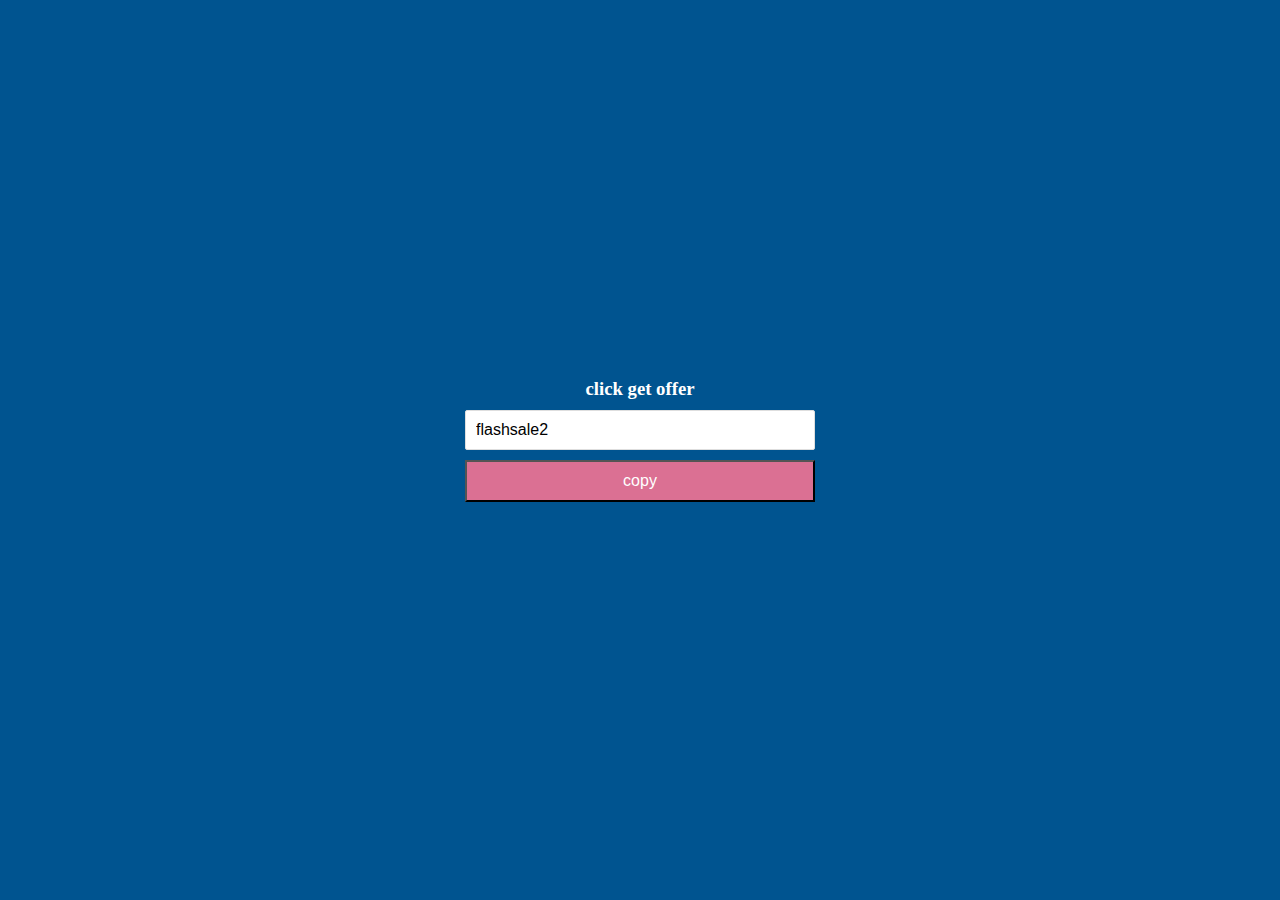
<file: ClicktoCopy/index.html>
<!DOCTYPE html>
<html lang="en">
<head>
    <meta charset="UTF-8">
    <meta http-equiv="X-UA-Compatible" content="IE=edge">
    <meta name="viewport" content="width=device-width, initial-scale=1.0">
    <title>click to copy</title>
    <link rel="stylesheet" href="style.css">
</head>
<body>
    <div class = "container">
        <h3>click get offer</h3>
        <input type="text" class="coupon" value="flashsale2"/>
        <button class = "btn">copy</button>
    </div>
    <script src="app.js"></script>
</body>
</html>
</file>
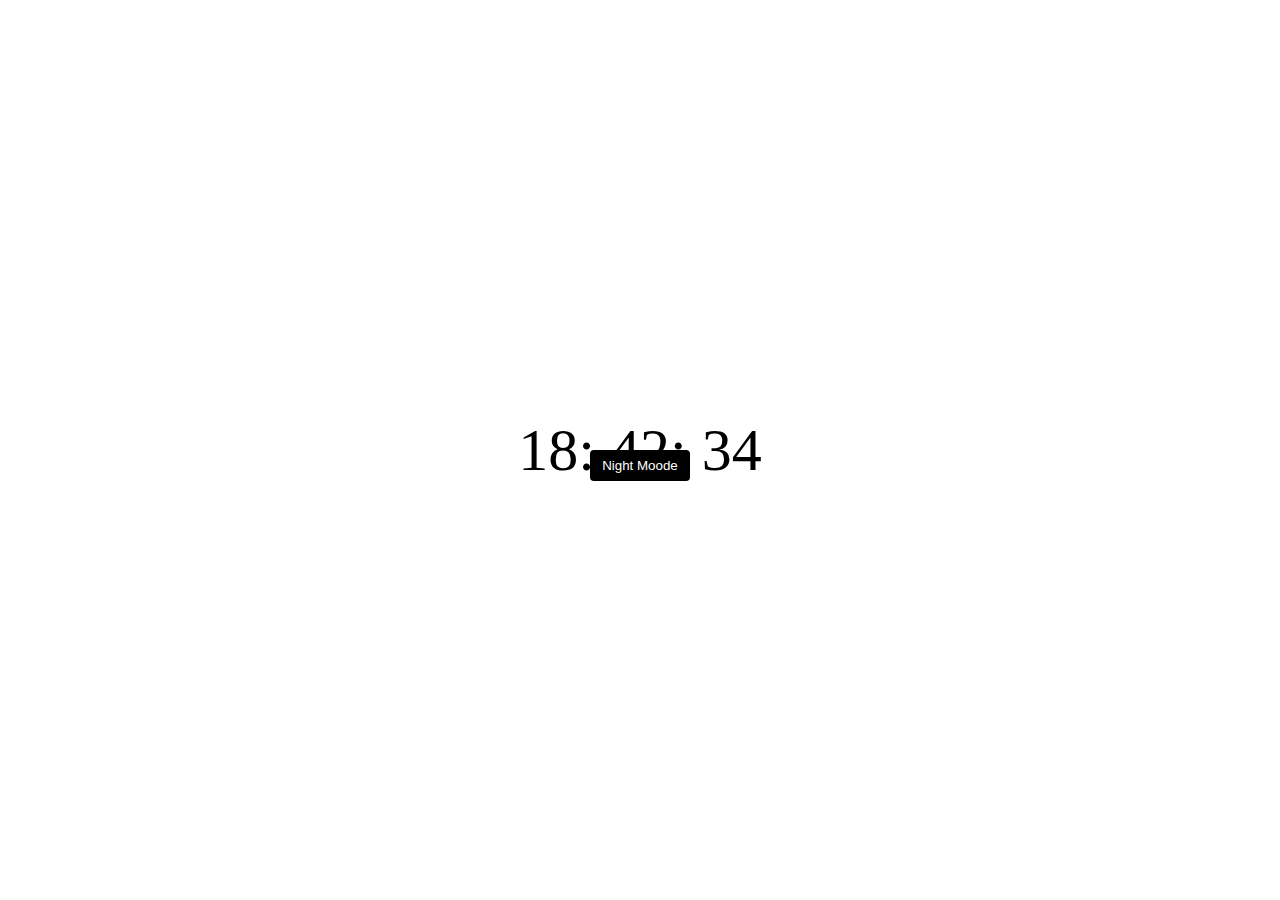
<file: ClockLightDarkMode/index.html>
<!DOCTYPE html>
<html lang="en">
<head>
    <meta charset="UTF-8">
    <meta http-equiv="X-UA-Compatible" content="IE=edge">
    <meta name="viewport" content="width=device-width, initial-scale=1.0">
    <title>clock</title>
    <link rel="stylesheet" href="style.css">
</head>
<body>
    <div class="container">
        <div class="time"> present</div>
    </div>
    <button class="toggle">Night Moode</button>
    <script  src="app.js"></script>
</body>
</html>
</file>
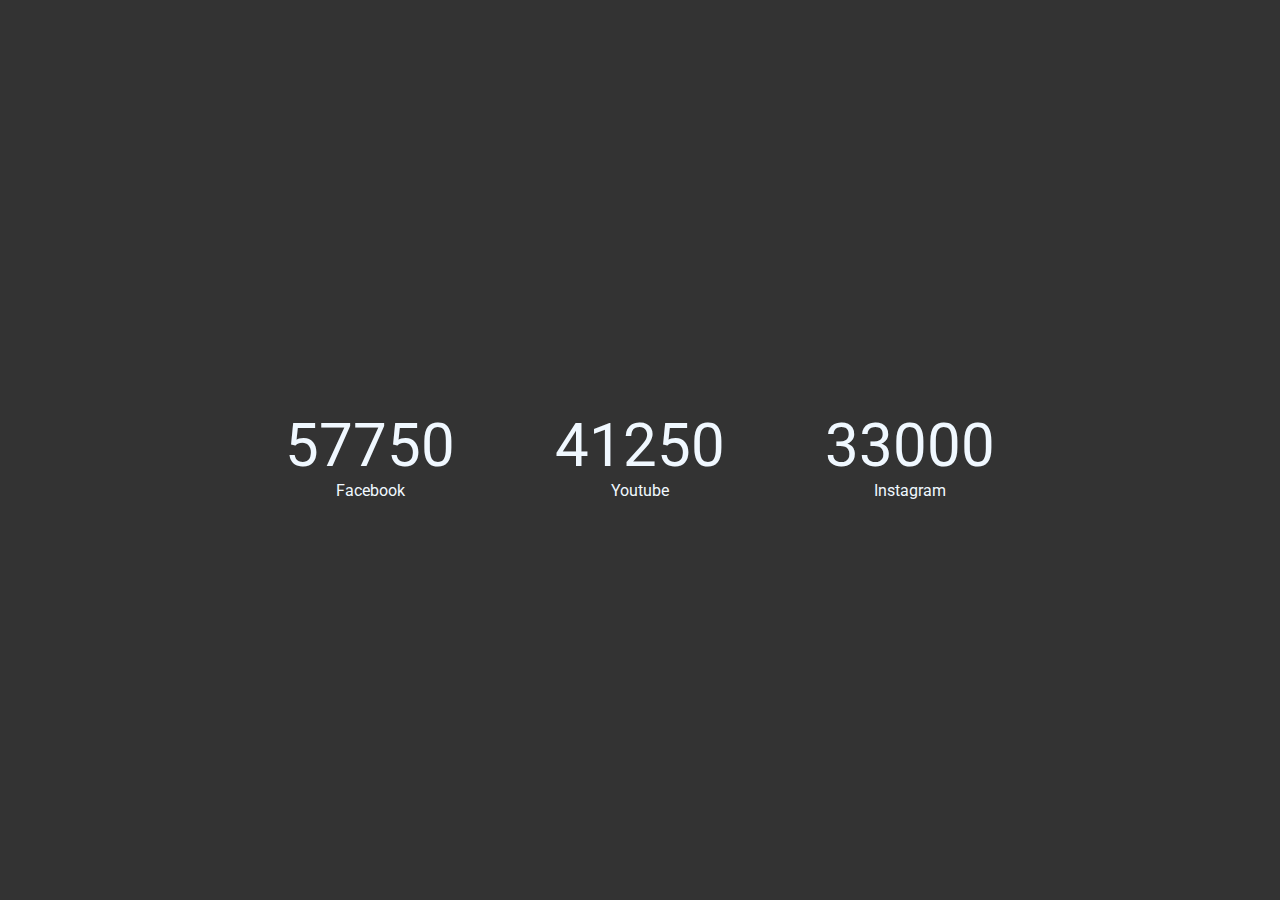
<file: IncrementCounter/index.html>
<!DOCTYPE html>
<html lang="en">
<head>
    <meta charset="UTF-8">
    <meta http-equiv="X-UA-Compatible" content="IE=edge">
    <meta name="viewport" content="width=device-width, initial-scale=1.0">
    <title>Increment Counter</title>
    <link rel="stylesheet" href="https://cdnjs.cloudflare.com/ajax/libs/font-awesome/6.1.1/css/all.min.css" integrity="sha512-KfkfwYDsLkIlwQp6LFnl8zNdLGxu9YAA1QvwINks4PhcElQSvqcyVLLD9aMhXd13uQjoXtEKNosOWaZqXgel0g==" crossorigin="anonymous" referrerpolicy="no-referrer" />
    <link rel="stylesheet" href="style.css">
</head>
<body>
    <div class="counter-container">
        <i class="fa-brands fa-facebook fa-3x"></i>
        <div class="counter" data-target="70000">0</div>
        <span>Facebook</span>
    </div>

    <div class="counter-container">
        <i class="fa-brands fa-youtube fa-3x" ></i>
        <div class="counter" data-target="50000">0</div>
        <span>Youtube</span>
    </div>

    <div class="counter-container">
        <i class="fa-brands fa-instagram fa-3x"></i>
        <div class="counter" data-target="40000">0</div>
        <span>Instagram</span>
    </div>
    <script src="app.js"> </script>
</body>
</html>
</file>
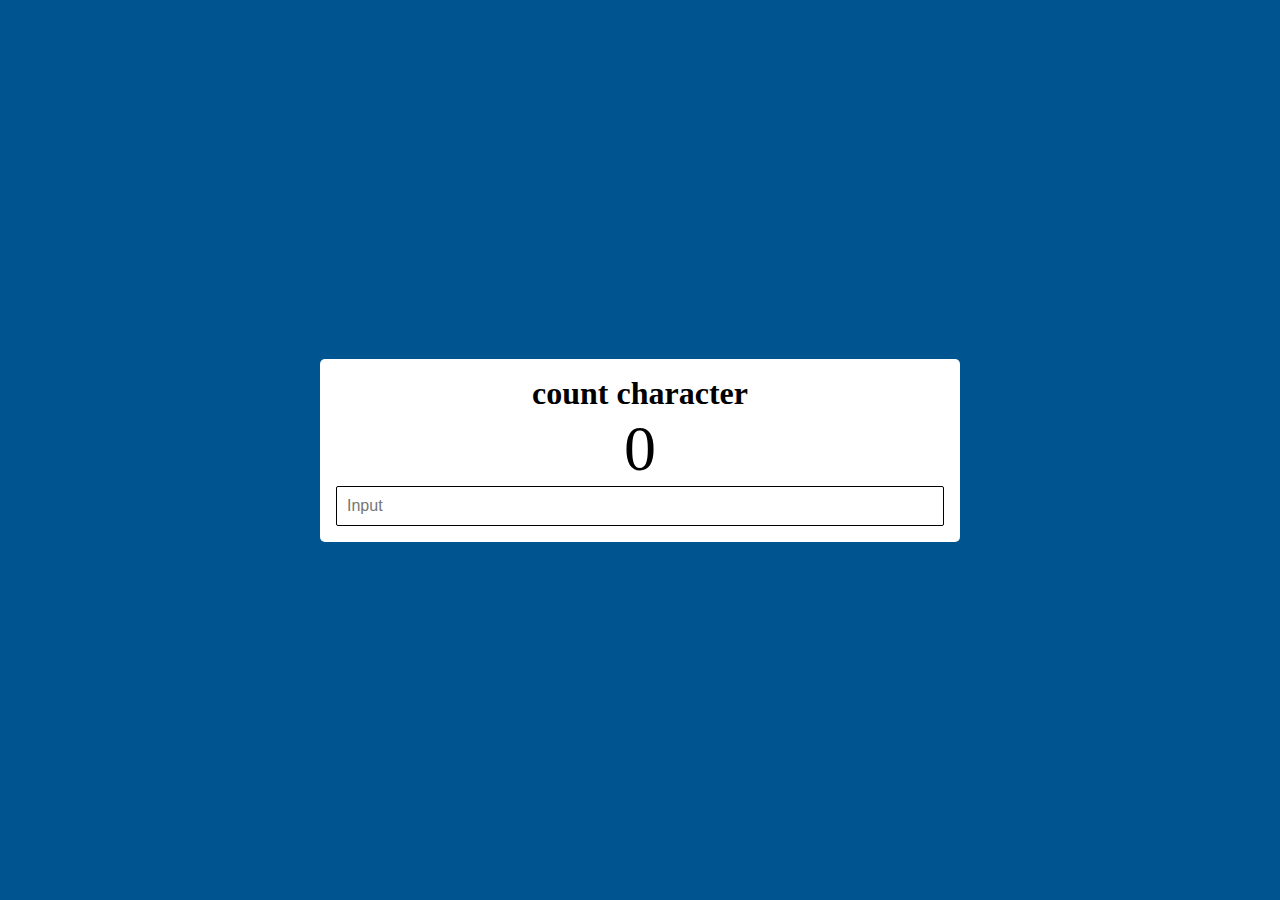
<file: InputCharacterCount/index.html>
<!DOCTYPE html>
<html lang="en">
<head>
    <meta charset="UTF-8">
    <meta http-equiv="X-UA-Compatible" content="IE=edge">
    <meta name="viewport" content="width=device-width, initial-scale=1.0">
    <title>InputCharacter</title>
    <link rel="stylesheet" href="style.css">
</head>
<body>
    <div class="container">
        <h1>count character</h1>
        <span class="count">0</span>
        <input type="text" placeholder="Input">
    </div>

    <script src="app.js"></script>
</body>
</html>
</file>
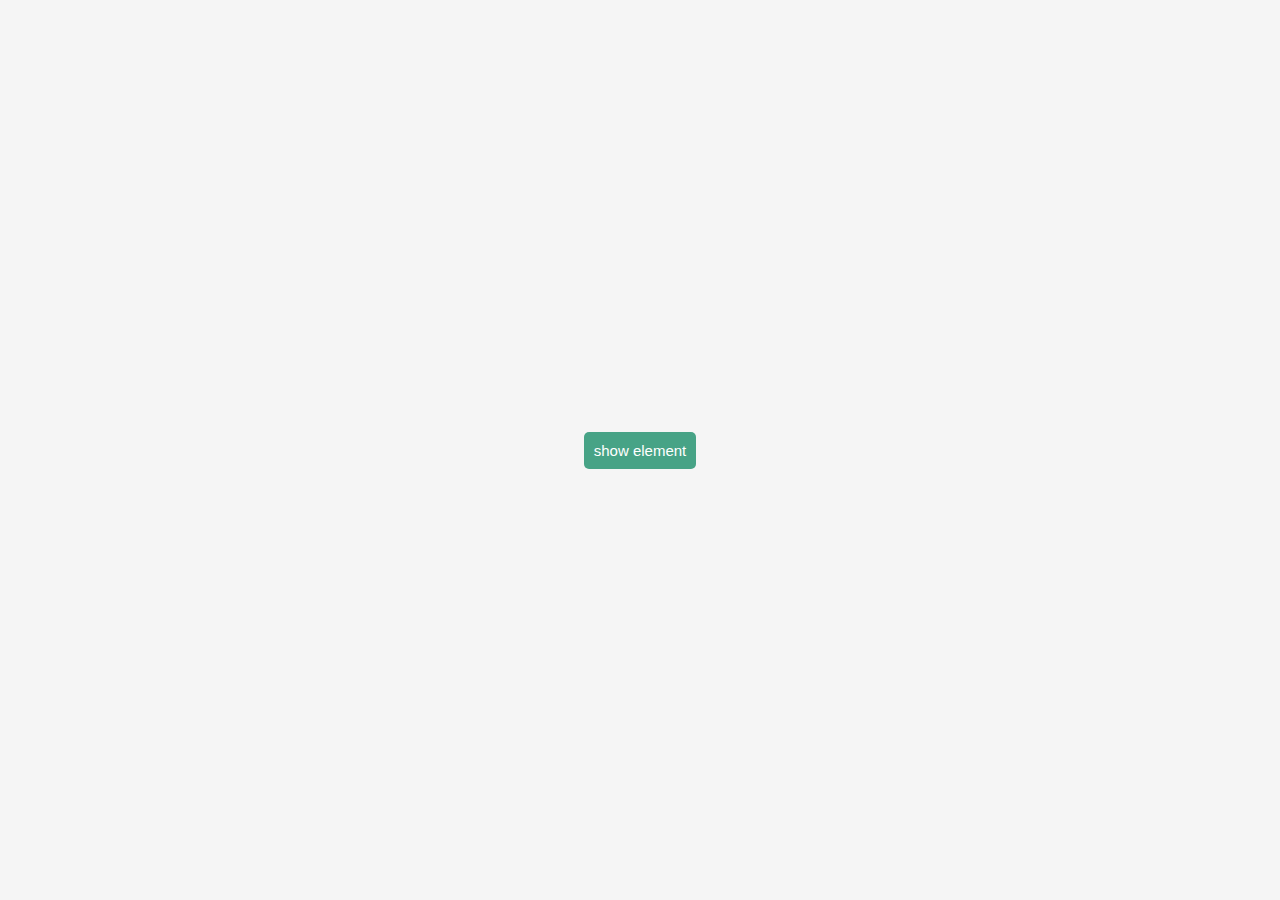
<file: ModalPopUp/index.html>
<!DOCTYPE html>
<html lang="en">
<head>
    <meta charset="UTF-8">
    <meta http-equiv="X-UA-Compatible" content="IE=edge">
    <meta name="viewport" content="width=device-width, initial-scale=1.0">
    <title>Modal Pop up</title>
    <link rel="stylesheet" href="style.css">
</head>
<body>
    <button class="open-btn">show element</button>
    <section class="modal-container">
        <div class="modal">
            <h1>goods data</h1>
            <p>Lorem ipsum dolor sit amet consectetur adipisicing elit. Voluptates doloribus, id voluptatum maxime perspiciatis, mollitia adipisci deserunt harum doloremque, est aliquam. Aspernatur iste sapiente praesentium fugiat! Temporibus, adipisci? Molestiae, odit.</p>
            <button class="close-btn">close</button>
        </div>
    </section>
    <script src="app.js"></script>
</body>
</html>
</file>
<file: ClicktoCopy/style.css>
*{
    margin: 0;
    padding: 0;
    box-sizing: border-box;
}
body{
    background: #005490;
    display: flex;
    flex-direction: column;
    align-items: center;
    justify-content: center;
    min-height: 100vh;
    margin: 0;
}
.container{
    margin: 30px auto;
    width: 350px;
}
h3{
    color: white;
    text-align: center;
    margin: 10px;

}
input[type="text"]{
    border: 1px solid #dedede;
    border-radius: 2px;
    display: block;
    font-size: 16px;
    padding: 10px;
    width: 100%;
}
.btn{
    background: palevioletred;
    cursor: pointer;
    color: #fff;
    display: block;
    margin: 10px 0 30px;
    padding: 10px;
    font-size: 16px;
    width: 100%;
}
</file>
<file: ClockLightDarkMode/style.css>
*{
    box-sizing:  border-box;

}
:root{
    --primary-color:#000;
    --secondary-color:#fff;

}
body{
    display: flex;
    align-items:  center;
    justify-content: center;
    height: 100vh;
    overflow: hidden;
    margin: 0;
}
.time{
    font-size: 60px;
}
.toggle{
    cursor: pointer;
    background: var(--primary-color);
    color: var(--secondary-color);
    border: 0;
    border-radius: 4px;
    padding: 8px 12px;
    position: absolute;
    top: 450px;
}
html.dark{
    --primary-color:#fff;
    --secondary-color:#333;
}
html.dark{
    background: #111;
    color:var(--primary-color)
}
html{
    transition: all 0.5s ease-in;
}
</file>
<file: IncrementCounter/style.css>
@import url('https://fonts.googleapis.com/css2?family=Roboto:wght@300&display=swap');
*{

    box-sizing: border-box;

}
body{
    background: #333;
    color: aliceblue;
    display: flex;
    align-items: center;
    justify-content: center;
    height: 100vh;
    overflow: hidden;
    margin: 0;
    font-family: 'Roboto', sans-serif;
}
.counter-container{
    display: flex;
    flex-direction: column;
    justify-content: center;
    text-align: center;
    margin: 30px 50px;
}
.counter{

    font-size: 60px;
    margin-top: 10px;
}
</file>
<file: InputCharacterCount/style.css>
*{
    margin: 0;
    padding: 0;
    box-sizing: border-box;
}
body{
    display: flex;
    flex-direction: column;
    align-items: center;
    justify-content: center;
    min-height: 100vh;
    margin: 0;
    background: #005490;
}
.container{
    width: 40rem;
    border: 1p solid gray;
    padding: 1rem;
    background: white;
    text-align: center;
    border-radius: 5px;
}
.count{
    font-size: 4rem;
    padding: 1rem;
    text-align: center;
}
input[type="text"]{
    display: block;
    font-size: 16px;
    border: 1px solid;
    border-radius: 2px;
    padding: 10px;
    width: 100%;
    outline: none;
}
</file>
<file: ModalPopUp/style.css>
*{
    margin: 0;
    padding: 0;
    box-sizing: border-box;
}
body{
    line-height: 1.8;
    min-height: 100vh;
    width: 100%;
    display: flex;
    justify-content: center;
    align-items: center;
    background: whitesmoke;
}
button{
    border: none;
    background: #47a386;
    padding: 10px;
    color: white;
    font-size: 15px;
    outline: none;
    cursor: pointer;
    border-radius: 5px;
}
.modal-container{
    position: fixed;
    top: 0;
    left: 0;
    background: rgba(0,0, 0, 0.35);
    width: 100vw;
    height: 100vh;
    display: flex;
    align-items: center;
    justify-content: center;
    pointer-events: none;
    opacity: 0;
    transition: all 0.2s ease-in-out;
}
.modal{
    background: white;
    border-radius: 6px;
    box-shadow: 0 2px 4px rgba(0,0, 0, 0.25);
    padding: 30px 50px;
    width: 500px;
}
.modal h1,.modal p{
    margin-bottom: 17px;
}
.show{
    opacity: 1;
    pointer-events: auto;
}
</file>
